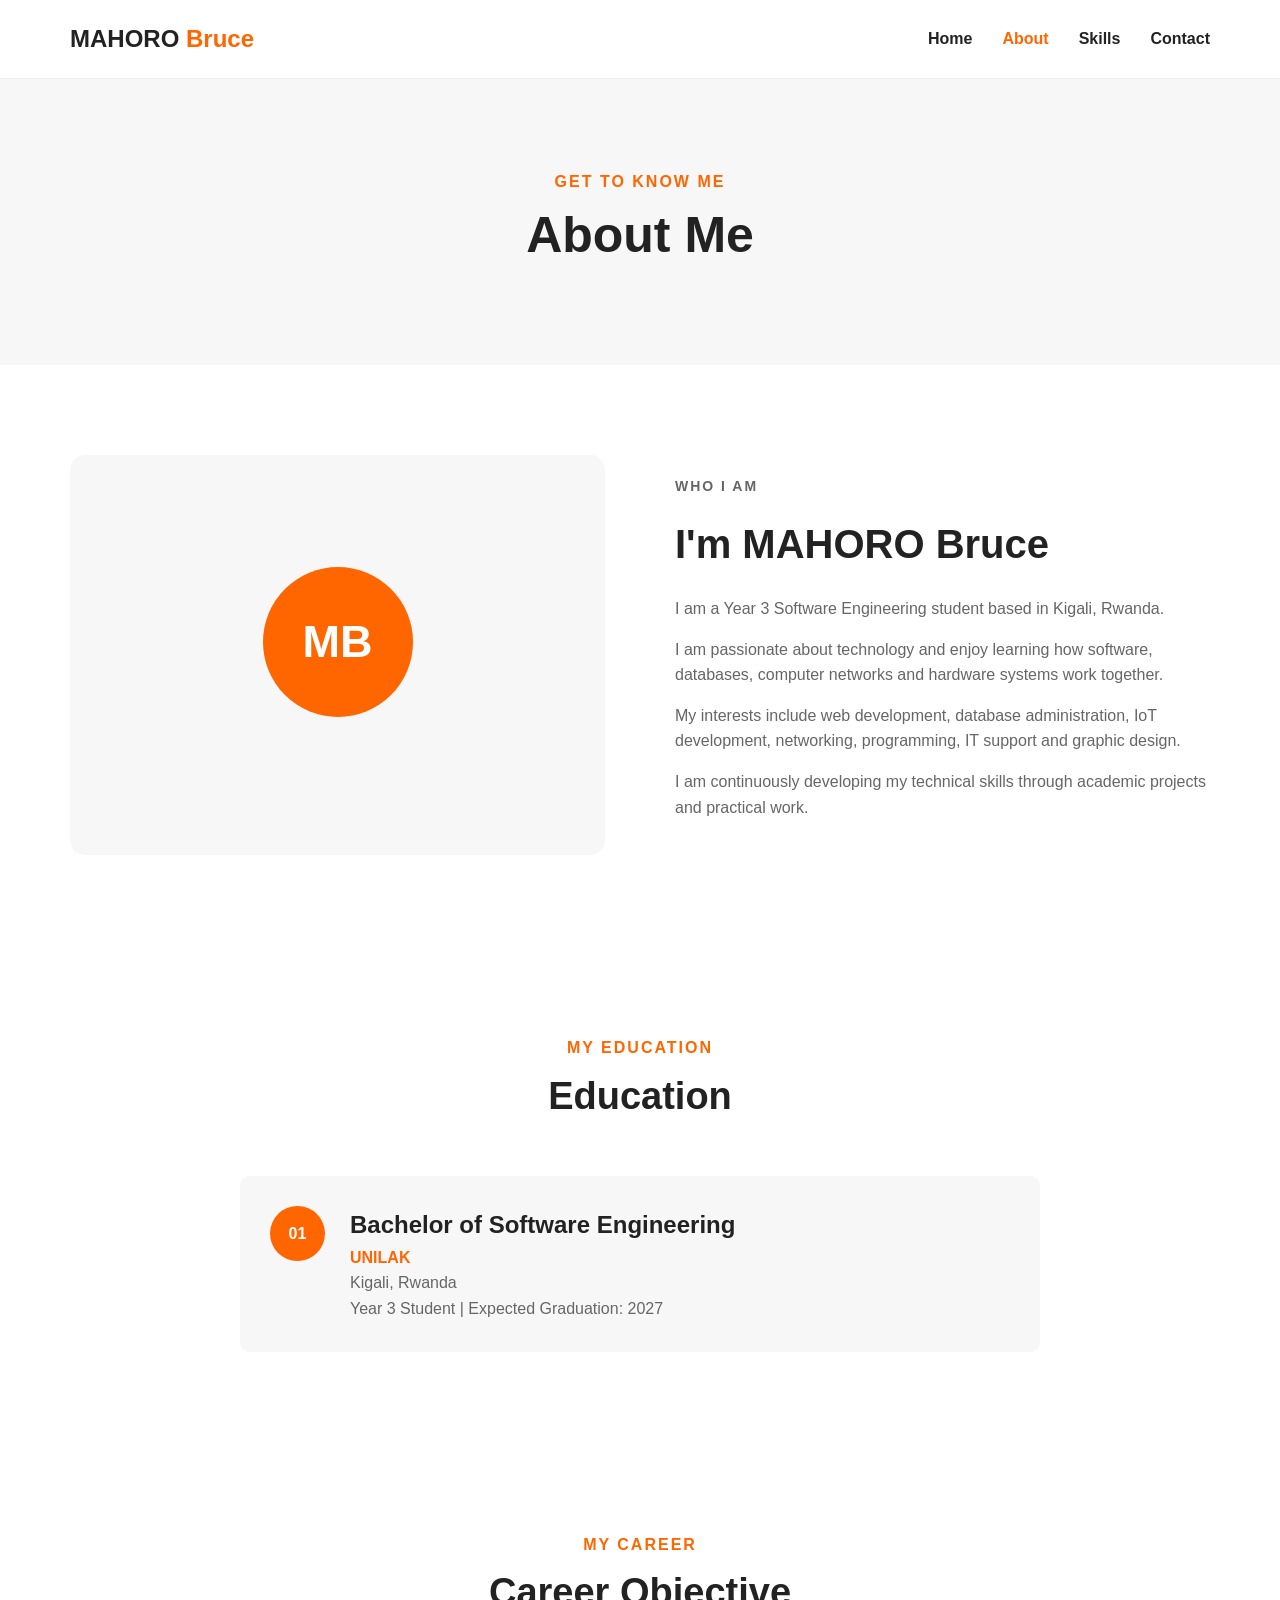
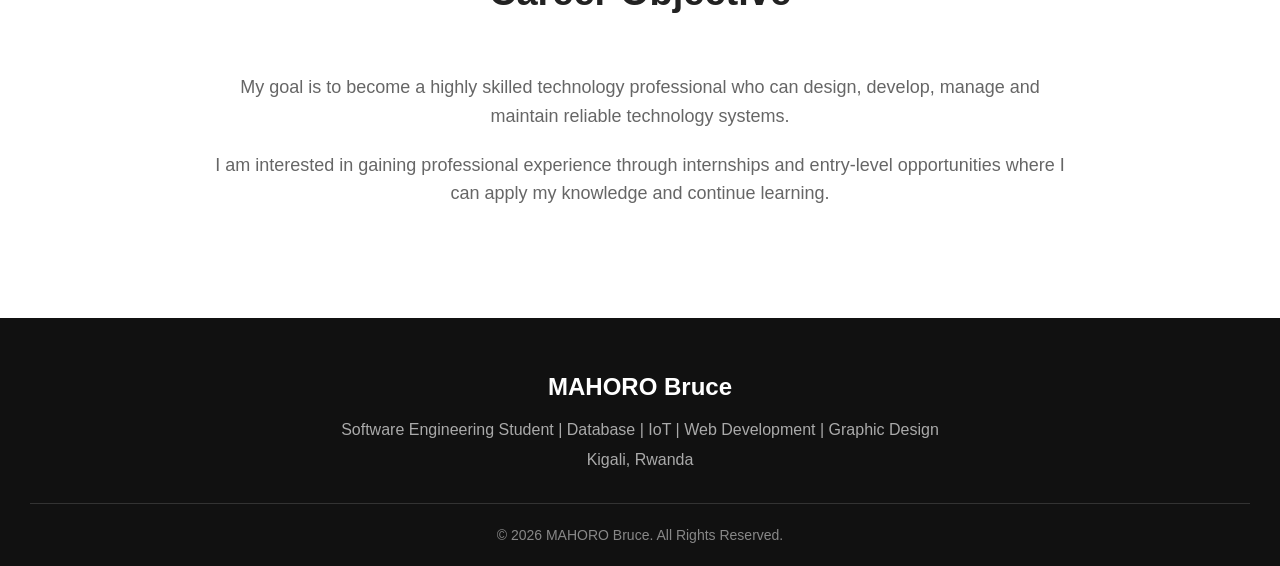
<file: about.html>
<!DOCTYPE html>
<html lang="en">

<head>

    <meta charset="UTF-8">
    <meta name="viewport" content="width=device-width, initial-scale=1.0">

    <title>About Me | MAHORO Bruce</title>

    <link rel="stylesheet" href="style.css">

</head>

<body>


    <!-- Navigation -->

    <header>

        <nav class="navbar">

            <div class="logo">
                MAHORO <span>Bruce</span>
            </div>

            <ul class="nav-links">

                <li>
                    <a href="index.html">Home</a>
                </li>

                <li>
                    <a href="about.html" class="active">About</a>
                </li>

                <li>
                    <a href="skills.html">Skills</a>
                </li>

               

                <li>
                    <a href="contact.html">Contact</a>
                </li>

            </ul>

        </nav>

    </header>


    <main>


        <!-- Page Header -->

        <section class="page-header">

            <p>GET TO KNOW ME</p>

            <h1>About Me</h1>

        </section>


        <!-- About -->

        <section class="section">

            <div class="about-large">

                <div class="about-image">

                    <div class="profile-circle large">
                        MB
                    </div>

                </div>


                <div class="about-content">

                    <p class="small-title">
                        WHO I AM
                    </p>

                    <h2>
                        I'm MAHORO Bruce
                    </h2>

                    <p>
                        I am a Year 3 Software Engineering student based
                        in Kigali, Rwanda.
                    </p>

                    <p>
                        I am passionate about technology and enjoy learning
                        how software, databases, computer networks and
                        hardware systems work together.
                    </p>

                    <p>
                        My interests include web development, database
                        administration, IoT development, networking,
                        programming, IT support and graphic design.
                    </p>

                    <p>
                        I am continuously developing my technical skills
                        through academic projects and practical work.
                    </p>

                </div>

            </div>

        </section>


        <!-- Education -->

        <section class="section">

            <div class="section-title">

                <p>MY EDUCATION</p>

                <h2>Education</h2>

            </div>


            <div class="timeline">

                <div class="timeline-item">

                    <div class="timeline-dot">
                        01
                    </div>

                    <div>

                        <h3>
                            Bachelor of Software Engineering
                        </h3>

                        <h4>
                            UNILAK
                        </h4>

                        <p>
                            Kigali, Rwanda
                        </p>

                        <p>
                            Year 3 Student | Expected Graduation: 2027
                        </p>

                    </div>

                </div>

            </div>

        </section>


        <!-- Career Objective -->

        <section class="section">

            <div class="section-title">

                <p>MY CAREER</p>

                <h2>Career Objective</h2>

            </div>


            <div class="objective">

                <p>
                    My goal is to become a highly skilled technology
                    professional who can design, develop, manage and
                    maintain reliable technology systems.
                </p>

                <p>
                    I am interested in gaining professional experience
                    through internships and entry-level opportunities
                    where I can apply my knowledge and continue learning.
                </p>

            </div>

        </section>


    </main>


    <footer>

        <div class="footer-content">

            <h2>MAHORO Bruce</h2>

            <p>
                Software Engineering Student | Database | IoT | Web Development | Graphic Design
            </p>

            <p>
                Kigali, Rwanda
            </p>

        </div>

        <div class="copyright">
            © 2026 MAHORO Bruce. All Rights Reserved.
        </div>

    </footer>


    <script src="script.js"></script>

</body>

</html>
</file>
<file: style.css>
* {
    margin: 0;
    padding: 0;
    box-sizing: border-box;
}


html {
    scroll-behavior: smooth;
}


body {
    font-family: Arial, Helvetica, sans-serif;
    background: #ffffff;
    color: #222222;
    line-height: 1.6;
}


/* =========================
   NAVIGATION
========================= */

header {
    background: #ffffff;
    border-bottom: 1px solid #eeeeee;
    position: sticky;
    top: 0;
    z-index: 1000;
}


.navbar {
    max-width: 1200px;
    margin: auto;
    padding: 20px 30px;

    display: flex;
    justify-content: space-between;
    align-items: center;
}


.logo {
    font-size: 24px;
    font-weight: bold;
}


.logo span {
    color: #ff6600;
}


.nav-links {
    list-style: none;

    display: flex;
    gap: 30px;
}


.nav-links a {
    text-decoration: none;
    color: #222222;
    font-weight: 600;
    transition: 0.3s;
}


.nav-links a:hover,
.nav-links a.active {
    color: #ff6600;
}


/* =========================
   HERO
========================= */

.hero {
    max-width: 1200px;
    margin: auto;
    min-height: 650px;

    padding: 80px 30px;

    display: flex;
    justify-content: space-between;
    align-items: center;
    gap: 60px;
}


.hero-text {
    max-width: 700px;
}


.small-title {
    color: #ff6600;
    font-size: 14px;
    font-weight: bold;
    letter-spacing: 2px;
    margin-bottom: 15px;
}


.hero h1 {
    font-size: 55px;
    line-height: 1.1;
    margin-bottom: 20px;
}


.hero h1 span {
    color: #ff6600;
}


.hero h2 {
    font-size: 28px;
    margin-bottom: 20px;
}


.hero p {
    font-size: 18px;
    color: #666666;
    margin-bottom: 30px;
}


.hero-buttons {
    display: flex;
    gap: 15px;
    flex-wrap: wrap;
}


.btn {
    display: inline-block;

    background: #ff6600;
    color: #ffffff;

    padding: 13px 25px;

    text-decoration: none;

    border: 2px solid #ff6600;
    border-radius: 6px;

    font-weight: bold;

    cursor: pointer;

    transition: 0.3s;
}


.btn:hover {
    background: #222222;
    border-color: #222222;
}


.btn.secondary {
    background: transparent;
    color: #222222;
}


.btn.secondary:hover {
    background: #ff6600;
    color: #ffffff;
}


/* =========================
   HERO CARD
========================= */

.hero-card {
    width: 330px;

    padding: 50px 30px;

    background: #f7f7f7;

    border-radius: 15px;

    text-align: center;

    box-shadow: 0 15px 40px rgba(0, 0, 0, 0.08);
}


.profile-circle {
    width: 150px;
    height: 150px;

    margin: 0 auto 25px;

    border-radius: 50%;

    background: #ff6600;
    color: white;

    display: flex;
    justify-content: center;
    align-items: center;

    font-size: 45px;
    font-weight: bold;

    overflow: hidden;
}


.profile-circle img {
    width: 100%;
    height: 100%;
    object-fit: cover;
    border-radius: 50%;
}


.hero-card h2 {
    font-size: 24px;
}


.hero-card p {
    font-size: 15px;
    margin: 5px;
}


/* =========================
   GENERAL SECTIONS
========================= */

.section {
    max-width: 1200px;
    margin: auto;
    padding: 90px 30px;
}


.section-title {
    text-align: center;
    margin-bottom: 50px;
}


.section-title p {
    color: #ff6600;
    font-weight: bold;
    letter-spacing: 2px;
}


.section-title h2 {
    font-size: 38px;
    margin-top: 5px;
}


/* =========================
   ABOUT PREVIEW
========================= */

.about-preview {
    display: grid;
    grid-template-columns: 1fr 1fr;
    gap: 40px;
}


.about-preview > div {
    padding: 35px;
    background: #f7f7f7;
    border-radius: 10px;
}


.about-preview h3 {
    font-size: 24px;
    margin-bottom: 15px;
}


.about-preview p {
    color: #666666;
}


.text-link {
    display: inline-block;
    margin-top: 20px;
    color: #ff6600;
    text-decoration: none;
    font-weight: bold;
}


/* =========================
   CARDS
========================= */

.cards {
    display: grid;

    grid-template-columns: repeat(3, 1fr);

    gap: 25px;
}


.card {
    padding: 35px;

    border: 1px solid #eeeeee;

    border-radius: 10px;

    transition: 0.3s;
}


.card:hover {
    transform: translateY(-8px);

    box-shadow: 0 15px 30px rgba(0, 0, 0, 0.08);
}


.icon {
    font-size: 35px;
    margin-bottom: 15px;
}


.card h3 {
    margin-bottom: 10px;
}


.card p {
    color: #666666;
}


/* =========================
   PROJECTS
========================= */

.project-grid {
    display: grid;

    grid-template-columns: repeat(3, 1fr);

    gap: 25px;
}


.project-card {
    padding: 35px;

    border: 1px solid #eeeeee;

    border-radius: 10px;

    transition: 0.3s;
}


.project-card:hover {
    transform: translateY(-8px);

    box-shadow: 0 15px 30px rgba(0, 0, 0, 0.08);
}


.project-number {
    color: #ff6600;

    font-size: 30px;

    font-weight: bold;

    margin-bottom: 20px;
}


.project-card h3 {
    font-size: 22px;
    margin-bottom: 15px;
}


.project-card p {
    color: #666666;
}


.technology {
    margin-top: 20px;

    color: #ff6600 !important;

    font-size: 14px;

    font-weight: bold;
}


.center-button {
    text-align: center;
    margin-top: 40px;
}


/* =========================
   PAGE HEADER
========================= */

.page-header {
    background: #f7f7f7;

    text-align: center;

    padding: 90px 30px;
}


.page-header p {
    color: #ff6600;

    font-weight: bold;

    letter-spacing: 2px;
}


.page-header h1 {
    font-size: 50px;
}


/* =========================
   ABOUT PAGE
========================= */

.about-large {
    display: grid;

    grid-template-columns: 1fr 1fr;

    gap: 70px;

    align-items: center;
}


.about-image {
    background: #f7f7f7;

    min-height: 400px;

    display: flex;

    align-items: center;

    justify-content: center;

    border-radius: 15px;
}


.about-content h2 {
    font-size: 40px;

    margin-bottom: 20px;
}


.about-content p {
    color: #666666;

    margin-bottom: 15px;
}


/* =========================
   TIMELINE
========================= */

.timeline {
    max-width: 800px;
    margin: auto;
}


.timeline-item {
    display: flex;

    gap: 25px;

    padding: 30px;

    background: #f7f7f7;

    border-radius: 10px;
}


.timeline-dot {
    min-width: 55px;
    height: 55px;

    background: #ff6600;

    color: white;

    border-radius: 50%;

    display: flex;

    justify-content: center;
    align-items: center;

    font-weight: bold;
}


.timeline-item h3 {
    font-size: 24px;
}


.timeline-item h4 {
    color: #ff6600;
}


.timeline-item p {
    color: #666666;
}


/* =========================
   OBJECTIVE
========================= */

.objective {
    max-width: 850px;

    margin: auto;

    text-align: center;

    font-size: 18px;

    color: #666666;
}


.objective p {
    margin-bottom: 20px;
}


/* =========================
   SKILLS
========================= */

.skills-grid {
    display: grid;

    grid-template-columns: repeat(3, 1fr);

    gap: 25px;
}


.skill-card {
    padding: 35px;

    border: 1px solid #eeeeee;

    border-radius: 10px;

    transition: 0.3s;
}


.skill-card:hover {
    transform: translateY(-8px);

    box-shadow: 0 15px 30px rgba(0, 0, 0, 0.08);
}


.skill-icon {
    font-size: 40px;

    margin-bottom: 15px;
}


.skill-card h2 {
    font-size: 22px;

    margin-bottom: 10px;
}


.skill-card p {
    color: #666666;

    margin-bottom: 20px;
}


.skill-card ul {
    list-style: none;
}


.skill-card li {
    padding: 7px 0;

    border-bottom: 1px solid #eeeeee;
}


/* =========================
   LARGE PROJECTS
========================= */

.project-list {
    display: flex;

    flex-direction: column;

    gap: 30px;
}


.project-large {
    display: grid;

    grid-template-columns: 120px 1fr;

    gap: 30px;

    padding: 40px;

    border: 1px solid #eeeeee;

    border-radius: 12px;

    transition: 0.3s;
}


.project-large:hover {
    transform: translateY(-5px);

    box-shadow: 0 15px 30px rgba(0, 0, 0, 0.07);
}


.project-number-large {
    font-size: 40px;

    color: #ff6600;

    font-weight: bold;
}


.project-large h2 {
    font-size: 30px;

    margin-bottom: 15px;
}


.project-large p {
    color: #666666;

    margin-bottom: 15px;
}


/* =========================
   CONTACT
========================= */

.contact-section {
    display: grid;

    grid-template-columns: 1fr 1fr;

    gap: 70px;
}


.contact-info h2 {
    font-size: 38px;

    margin-bottom: 20px;
}


.contact-info > p {
    color: #666666;

    margin-bottom: 30px;
}


.contact-item {
    margin-bottom: 25px;
}


.contact-item h3 {
    margin-bottom: 5px;
}


.contact-item p {
    color: #666666;
}


.contact-form form {
    display: flex;

    flex-direction: column;
}


.contact-form label {
    margin-bottom: 7px;

    font-weight: bold;
}


.contact-form input,
.contact-form textarea {
    width: 100%;

    padding: 14px;

    margin-bottom: 20px;

    border: 1px solid #dddddd;

    border-radius: 6px;

    font-family: inherit;

    font-size: 15px;

    outline: none;
}


.contact-form input:focus,
.contact-form textarea:focus {
    border-color: #ff6600;
}


.contact-form button {
    width: fit-content;
}


/* =========================
   CTA
========================= */

.cta {
    background: #222222;

    color: white;

    text-align: center;

    padding: 80px 30px;

    margin-top: 40px;
}


.cta h2 {
    font-size: 38px;

    margin-bottom: 15px;
}


.cta p {
    max-width: 700px;

    margin: 0 auto 30px;

    color: #cccccc;
}


/* =========================
   FOOTER
========================= */

footer {
    background: #111111;

    color: white;

    text-align: center;

    padding: 50px 30px 20px;
}


.footer-content h2 {
    margin-bottom: 10px;
}


.footer-content p {
    color: #aaaaaa;

    margin-bottom: 5px;
}


.copyright {
    border-top: 1px solid #333333;

    margin-top: 30px;

    padding-top: 20px;

    color: #888888;

    font-size: 14px;
}


/* =========================
   MOBILE RESPONSIVE
========================= */

@media (max-width: 900px) {

    .hero {
        flex-direction: column;

        text-align: center;
    }


    .hero-buttons {
        justify-content: center;
    }


    .hero h1 {
        font-size: 42px;
    }


    .cards,
    .project-grid,
    .skills-grid {
        grid-template-columns: 1fr 1fr;
    }


    .about-large,
    .contact-section {
        grid-template-columns: 1fr;
    }

}


@media (max-width: 650px) {

    .navbar {
        flex-direction: column;

        gap: 20px;
    }


    .nav-links {
        gap: 15px;

        flex-wrap: wrap;

        justify-content: center;
    }


    .hero {
        padding-top: 50px;
    }


    .hero h1 {
        font-size: 36px;
    }


    .hero h2 {
        font-size: 23px;
    }


    .hero-card {
        width: 100%;
    }


    .cards,
    .project-grid,
    .skills-grid,
    .about-preview {
        grid-template-columns: 1fr;
    }


    .section-title h2 {
        font-size: 30px;
    }


    .page-header h1 {
        font-size: 38px;
    }


    .project-large {
        grid-template-columns: 1fr;
    }


    .about-content h2 {
        font-size: 32px;
    }


    .contact-info h2 {
        font-size: 30px;
    }

}

/* Project page additions */

.project-large {
    display: flex;
    flex-wrap: wrap;
    gap: 24px;
    align-items: flex-start;
}

.project-image {
    width: 280px;
    max-width: 100%;
    aspect-ratio: 16/10;
    border-radius: 10px;
    overflow: hidden;
    background: #f4f4f4;
    display: flex;
    align-items: center;
    justify-content: center;
    color: #999;
    font-size: 13px;
    text-align: center;
    padding: 10px;
}

.project-image img {
    width: 100%;
    height: 100%;
    object-fit: cover;
    display: block;
}

.project-info {
    flex: 1;
    min-width: 240px;
}

.project-links {
    margin-top: 14px;
}

.project-links .btn {
    display: inline-block;
    padding: 10px 20px;
    border-radius: 8px;
    background: #f2701d;
    color: #fff;
    font-weight: 600;
    font-size: 14px;
    text-decoration: none;
}

.project-links .btn:hover {
    opacity: 0.9;
}
</file>
